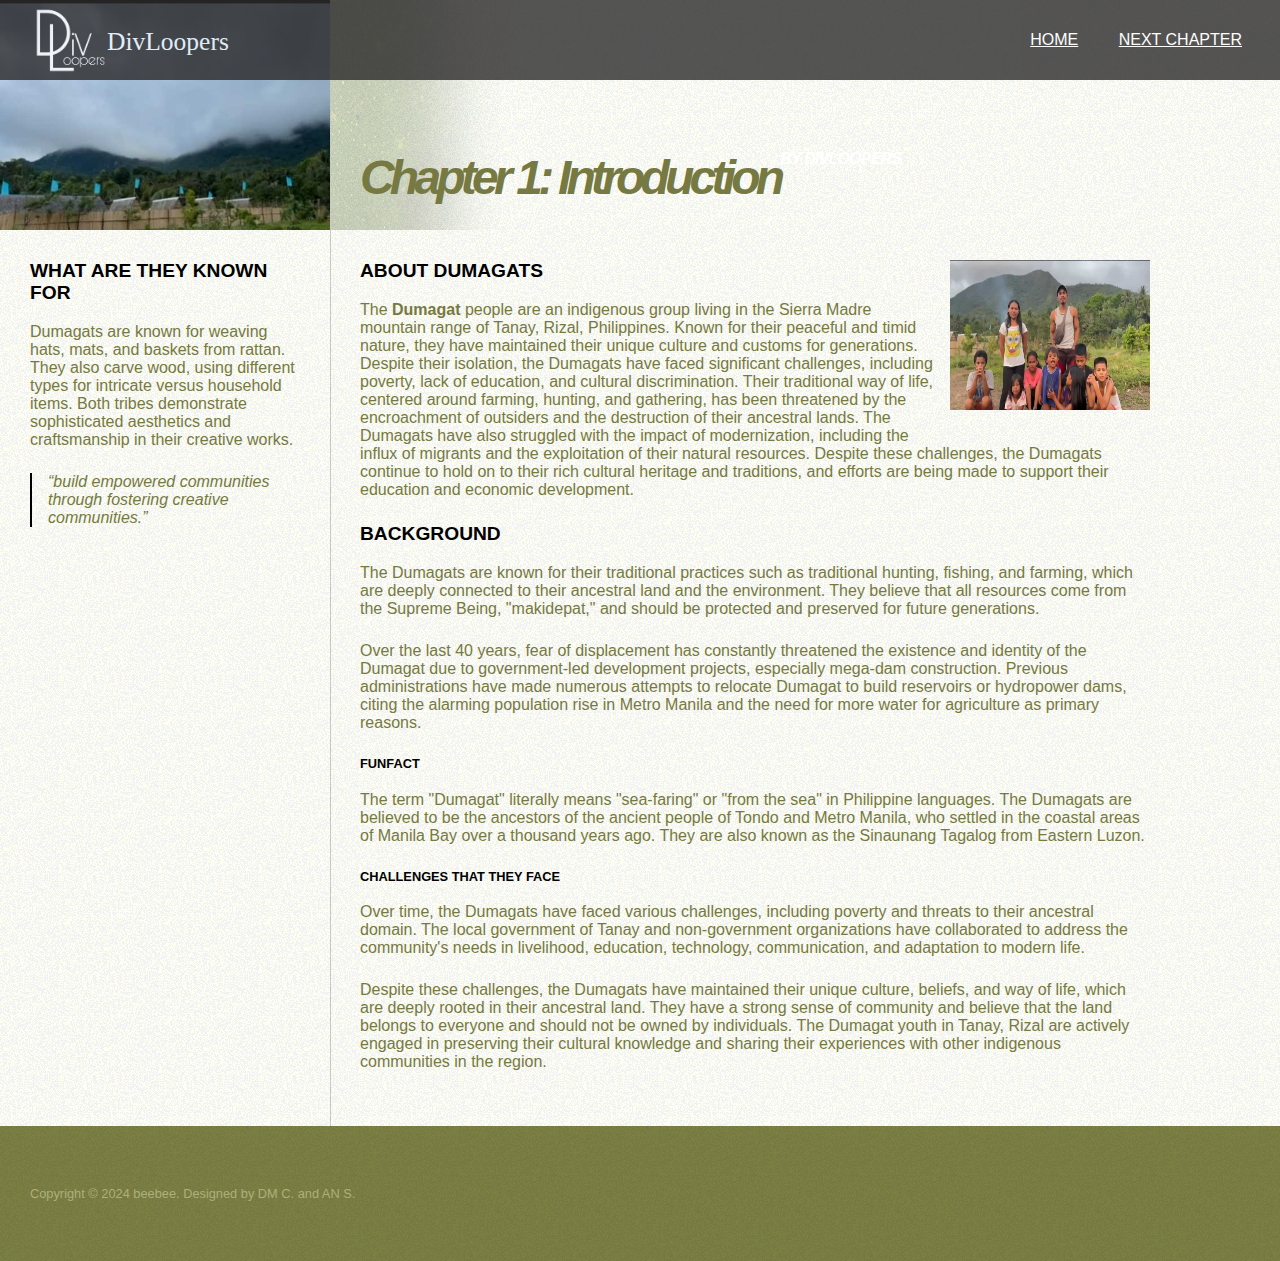
<file: index.html>
<!DOCTYPE html>
<head>
<title>Introduction<3</title>
<meta http-equiv="content-type" content="text/html; charset=utf-8" />
<link href="default.css" rel="stylesheet" type="text/css" />
<link rel="stylesheet" href="https://cdnjs.cloudflare.com/ajax/libs/font-awesome/4.7.0/css/font-awesome.min.css">
</head>
<body>
  <nav>
                
    <input type="checkbox" id="check">
    <label for="check" class="checkbtn">
        <i class="fa fa-bars" style="font-size:24px"></i>
        
    </label>
    <label class="logo">DivLoopers</label>
    <img src="images/logo.png" width="100" class="imagelogo">
    <ul>
        <li><a href="https://saikou12738.github.io/FrontPage/#">HOME</a></li>
        <li><a href="https://saikou12738.github.io/Chpater2/">NEXT CHAPTER</a></li>
        
    </ul>
    
</nav>
<div id="header">
  <div id="logo">
    <h1><a href="#">Chapter 1: Introduction</a></h1>
    <h2><a href="#">By DivLoopers</a></h2>
  </div>
</div>
<div id="wrapper">
  <div id="sidebar">
    <div id="menu">
      <h2>Navigation Menu</h2>
 
    </div>
    <div id="testimonial">
      <h2>What are they known for</h2>
      <p>Dumagats are known for weaving hats, mats, and baskets from rattan. They also carve wood, using different types for intricate versus household items. Both tribes demonstrate sophisticated aesthetics and craftsmanship in their creative works.</p>
      <blockquote>
        <p>&ldquo;build empowered communities through fostering creative communities.&rdquo;</p>
      </blockquote>
    </div>
  </div>
  <div id="content">
    <div id="welcome">
      <p class="image-right"><img src="images/img200x150.jpg" alt="" width="200" height="150" /></p>
      <h2>About Dumagats</h2>
      <p>The <strong>Dumagat</strong> people are an indigenous group living in the Sierra Madre mountain range of Tanay, Rizal, Philippines. Known for their peaceful and timid nature, they have maintained their unique culture and customs for generations. Despite their isolation, the Dumagats have faced significant challenges, including poverty, lack of education, and cultural discrimination. Their traditional way of life, centered around farming, hunting, and gathering, has been threatened by the encroachment of outsiders and the destruction of their ancestral lands. The Dumagats have also struggled with the impact of modernization, including the influx of migrants and the exploitation of their natural resources. Despite these challenges, the Dumagats continue to hold on to their rich cultural heritage and traditions, and efforts are being made to support their education and economic development.</p>
    </div>
    <div id="example">
      <h2>Background</h2>
      <p>The Dumagats are known for their traditional practices such as traditional hunting, fishing, and farming, which are deeply connected to their ancestral land and the environment. They believe that all resources come from the Supreme Being, "makidepat," and should be protected and preserved for future generations.</p>
      <p>Over the last 40 years, fear of displacement has constantly threatened the existence and identity of the Dumagat due to government-led development projects, especially mega-dam construction. Previous administrations have made numerous attempts to relocate Dumagat to build reservoirs or hydropower dams, citing the alarming population rise in Metro Manila and the need for more water for agriculture as primary reasons.</p>
      <h3>Funfact</h3>
      <p>The term "Dumagat" literally means "sea-faring" or "from the sea" in Philippine languages. The Dumagats are believed to be the ancestors of the ancient people of Tondo and Metro Manila, who settled in the coastal areas of Manila Bay over a thousand years ago. They are also known as the Sinaunang Tagalog from Eastern Luzon.</p>
      <h3>Challenges that they face</h3>
      <p>Over time, the Dumagats have faced various challenges, including poverty and threats to their ancestral domain. The local government of Tanay and non-government organizations have collaborated to address the community's needs in livelihood, education, technology, communication, and adaptation to modern life.</p>
      <p>Despite these challenges, the Dumagats have maintained their unique culture, beliefs, and way of life, which are deeply rooted in their ancestral land. They have a strong sense of community and believe that the land belongs to everyone and should not be owned by individuals. The Dumagat youth in Tanay, Rizal are actively engaged in preserving their cultural knowledge and sharing their experiences with other indigenous communities in the region.</p>
    </div>
  </div>
  <div style="height: 1px; clear: both;"></div>
</div>
<div id="footer">
  <hr />
  
  <p id="legal">Copyright &copy; 2024 beebee. Designed by DM C. and AN S.
</div>
</body>
</html>
</file>
<file: default.css>
* {
	margin: 0;
	padding: 0;
}

body {
	background: #FFFEF5 url(images/img01.gif);
	font-family: "Trebuchet MS", Arial, Helvetica, sans-serif;
	color: #767941;
}

h1, h2, h3 {
	color: #000000;
}

h1 {
}

h2 {
	margin-bottom: 1em;
	text-transform: uppercase;
	font-size: 1.2em;
}

h3 {
	margin-bottom: 1.5em;
	text-transform: uppercase;
	font-size: .8em;
}

p, blockquote, ul, ol {
	margin-bottom: 1.5em;
}

p {
}


nav{
    position: fixed;
    opacity: 80%;
    background: rgb(43, 42, 42);
    height: 80px;
    width: 100%;
    z-index: 1;
}
label.logo{
    position: absolute;
    left: 50px;
    top:   30%;
    scale: 85%;
    font-family: 'Times New Roman', Times, serif;
    color: aliceblue;
}
.imagelogo{
    
    position: absolute;
    left: 20px;
    top: -10%;
    scale: 90%;
   
}
nav ul{
    float: right;
    margin-right: 20px;
	position: relative;
}
nav ul li{
    display: inline-block;
    line-height: 80px;
    margin: 0 5px;
}
nav ul li a{
    color: rgb(255, 255, 255);
    font-size: 17px;
    padding: 7px 13px;
    border-radius: 3px;
    text-transform: uppercase;
    transition: .5s;
}
nav ul li a:hover{
    font-size: 20px;
    transition: .5s;
    
    
}
/*
a.active, a:hover{
    background: rgb(211, 207, 204);
    transition: .5s;
}
*/
.checkbtn{
    font-size: 30px;
    color: white;
    float: right;
    line-height: 80px;
    margin-right: 40px;
    cursor: pointer;
    display: none;
}
#check{
    display: none;
}
@media (max-width: 1366px){
    label.logo{
        font-size: 30px;
        padding-left: 50px;
    }
    nav ul li a{
        font-size: 16px;
    }
}
@media (max-width: 752px){
    .checkbtn{
        display: block;
    }
    ul{
        position: fixed;
        width: 100%;
        height: 100vh;
        background: rgb(58, 58, 58);
        top: 0px;
        left: -125%;
        text-align: center;
        transition: all .5s;
        z-index: 1;
    }
    nav ul li{
        display: block;
        margin: 50px 0;
        line-height: 30px;
    }
    nav ul li a{
        font-size: 20px;
    }
    a:hover, a.active{
        background: none;
        color: rgb(40, 104, 160);
    }
    #check:checked ~ ul{
        left: 0;
    }
}






blockquote {
	margin-left: 2em;
	padding-left: 1em;
	border-left: 2px solid #000000;
	font-style: italic;
}

ul, ol {
	margin-left: 3em;
}

ul {
}

ul li {
}

ol {
}

ol li {
}

pre, code {
}

pre {
}

code {
}

a:link {
	color: #ffffff;
}

a:hover {
	text-decoration: none;
}

a:visited {
}

img {
}

.image-left {
	float: left;
	margin-right: 1em;
}

.image-right {
	float: right;
	margin-left: 1em;
}

input, textarea, select {
}

input {
}

textarea {
}

select {
}

/* Header */

#header {
	height: 230px;
	padding: 0 0 0 330px;
	background: url(images/img02.jpg) no-repeat;
}

/* Logo */

#logo {
	height: 80px;
	padding: 150px 0 0 30px;
	background: url(images/img03.jpg) no-repeat;
	
}

#logo h1 {
	float: left;
	letter-spacing: -.1em;
	font-style: italic;
	font-size: 3em;
}

#logo h1 a {
	color: #767941;
}

#logo h2 {
	float: left;
	letter-spacing: -.05em;
	font-style: italic;
	font-size: 1em;
}

#logo a {
	text-decoration: none;
}

/* Wrapper */

#wrapper {
	margin-right: 100px;
	background: url(images/img05.jpg) repeat-y 330px 0;
}

/* Sidebar */

#sidebar {
	float: left;
	width: 330px;
}

/* Content */

#content {
	margin-left: 330px;
	padding: 30px;
}

/* Menu */

#menu {
}

#menu h2 {
	display: none;
}

#menu ul {
	margin: 0;
	list-style: none;
}

#menu li {
	display: inline;
}

#menu a {
	display: block;
	height: 45px;
	padding: 16px 0 0 30px;
	background: url(images/img04.jpg) repeat-x;
	text-decoration: none;
	font-size: 1.4em;
	font-style: italic;
	color: #767941;
}

#menu a:hover {
	color: #F08F02;
}

/* Testimonial */

#testimonial {
	padding: 30px;
}

#testimonial blockquote {
	margin-left: 0;
}

/* Welcome */

#welcome {
}

/* Footer */

#footer {
	padding: 60px 30px;
	background: url(images/img06.gif);
	color: #ADB07C
}

#footer hr {
	display: none;
}

#footer p {
	margin: 0;
	font-size: .8em;
}

#footer a {
	color: #ADB07C
}
</file>
